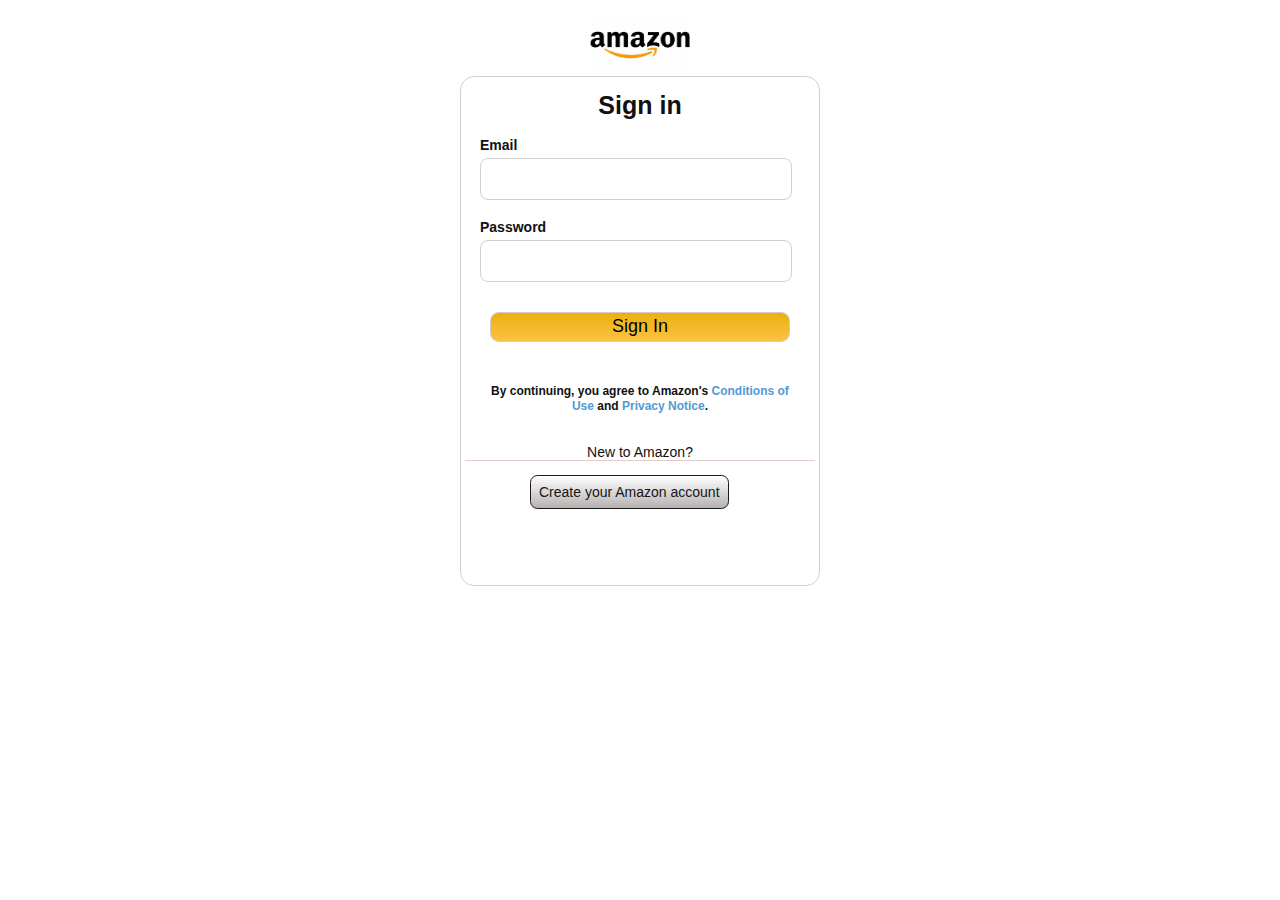
<file: Sign_in.html>
<!DOCTYPE html>
<html lang="en">

<head>
    <meta charset="UTF-8">
    <meta http-equiv="X-UA-Compatible" content="IE=edge">
    <meta name="viewport" content="width=device-width, initial-scale=1.0">
    <link rel="icon" type="image/x-icon" href="./images/favicon.ico">
    <title>Amazon Sign-in </title>
    <link rel="stylesheet" href="./Css/Sign_in.css">
</head>

<body>
    <header>
        <div>
            <img src="./images/logo3.jpg">
        </div>
    </header>

    <div id="div1">
        <div id=div2>
            <div id="div3">
                <h1>Sign in </h1>
                <div>
                    <form action="home.html" method="get">

                        <div class="label">
                            <div>
                                <label for="email">Email </label>
                            </div>
                            <input type="text" name="email" id="email">
                        </div>
                        <div class="label">
                            <div>
                                <label for="password">Password</label>
                            </div>
                            <input type="password" name="password" id="password">
                        </div>
                        <div class="label">
                            <div>
                                <button type="submit">Sign In</button>
                            </div>
                        </div>
                    </form>
                </div>
                <div class="label">
                    <div id="policy">
                        <p>By continuing, you agree to Amazon's
                            <a href="#">Conditions of Use</a> and <a href="#"> Privacy Notice</a>.
                        </p>
                    </div>
                </div>
                <div id="createmail">
                    <p>New to Amazon?</p>
                    <div>
                        <a href="Create_account.html">Create your Amazon account</a>
                    </div>
                </div>
            </div>

        </div>
    </div>

    <script src="./js/Sign_in.js"></script>
</body>

</html>
</file>
<file: Css/Sign_in.css>
/* *{
    margin: 0;
    padding: 0;
    box-sizing: border-box;
    font-family: Arial, sans-serif;
} */

body {
    font-size: 14px;
    line-height: 15px;
    color: #111;
    font-family: Arial,sans-serif;
}
header>div>img{
    display: block;
    width: 100px;
    height: 50px;
    margin-left: auto;
    margin-right: auto;
    margin-top: 20px;
}

#div1{
    margin-left: auto;
    margin-right: auto;
    margin-top: auto;
    margin-bottom: auto; 
    border: 1px solid rgb(255, 255, 255);
    padding: 5px;
    background-color: #ffffff;
    height: 50% fixed; 
    width: 50% fixed;
}
/* #div2{
    margin-left: auto;
    margin-right: auto;
    margin-top: auto;
    margin-bottom: auto;
    height: 50%;
    width: 50%;
    margin-bottom: 20px;
    border: 1px solid rgb(214, 207, 207);
    padding: 10px;
    background-color: #ffffff;
    border-radius: 1em;
} */
#div3{
    margin-left: auto;
    margin-right: auto;
    margin-top: auto;
    margin-bottom: auto;
    height: 500px;
    width: 350px;
    border: 1px solid rgb(214, 207, 207);
    padding: 4px;
    background-color: #ffffff;
    border-radius: 1em;
    /* height: 50% fixed;
    width: 50% fixed; */
    /* margin-left: 300px; */
    /* text-align: center; */
}
#div3>h1{
    text-align: center;
    font-size: 25px;
    font-weight: 700;
    margin-bottom: 10px;
}
.label{
    /* text-align: left !important; */
    /* margin-top: 10px; */
    /* margin-bottom: 10px; */
    /* margin-left: 10px; */
    /* margin-right: 200px; */
    /* height: 30px;
    width: 300px;
    padding: 10px; */
    padding-left: 2px;
    font-weight: 700;
    padding: 5px;
    margin-left: auto;
    margin-right: auto;
    /* text-align: left; */
    /* margin-left: 300px; */
    /* padding: 10px; */

}
input{
    height: 30px;
    width: 300px;
    margin-top: 5px;
    margin-bottom: 10px;
    display: block;
    border: 1px solid rgb(214, 207, 207);
    border-radius: 0.5em;
    padding: 5px;
    font-size: medium;
    block-size: 30px;
    outline: none;
}
button{
    margin-top: 10px;
    margin-bottom: 10px;
    margin-left: 10px;
    margin-right: 10px;
    height: 30px;
    width: 300px;
    border: 1px solid rgb(211, 204, 204);
    border-radius: 0.5em;
    /* padding: 10px; */
    background-image: linear-gradient( rgb(235, 176, 14), rgb(252, 194, 68));
    font-size: large;
}
button[type=submit]:hover {
    background-image: linear-gradient( rgb(255, 196, 0), rgb(252, 209, 118));
    color: black;
    cursor: pointer;
    scale: 1.01;
}

form{
    /* margin: auto; */
    padding: 10px;
    background-color: rgb(255, 255, 255);
}
#policy{
    font-size: 12px;
    text-align: center;
    margin-top: 10px;
    margin-bottom: 10px;
    margin-left: 10px;
    margin-right: 10px;
}
a{
    text-decoration: none;
    color: rgb(84, 153, 209);
}
a:hover{
    color:#c45500;
    text-decoration: underline;
}
#createmail>div{
    display: inline-block;
    margin-left: 65px;
    background-image: linear-gradient( rgb(255, 255, 255), rgb(182, 177, 177));
    font-size: 15px;
    font-weight: 700;
    border-radius: 0.5em;
    padding: 8px;
    color: rgb(24, 22, 22);
    border: 1px solid rgb(27, 26, 26);
}
#createmail>div>a{
    text-decoration: none;
    color: rgb(22, 22, 22) ;
    font-size: 14px;
    font-weight: 500;
}
#createmail>div:hover{
    background-image: linear-gradient( rgb(255, 255, 255), rgb(221, 221, 221));
    scale: 1.01;
}

#createmail>p{
    text-align: center; 
   border-bottom: 1px solid rgb(223, 205, 205); 
    text-align: center;
}
</file>
